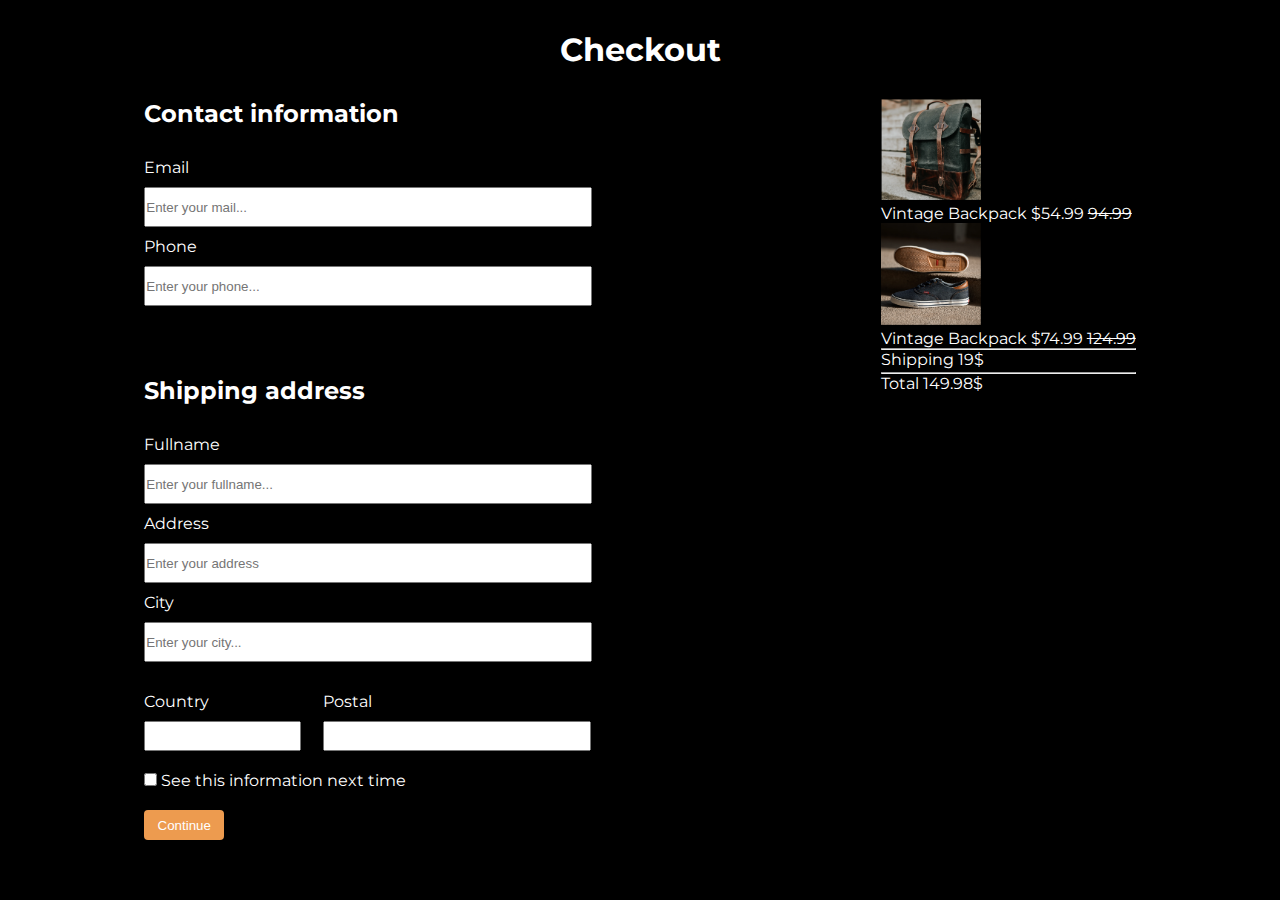
<file: checkout.html>
<!DOCTYPE html>
<html lang="en">
<head>
 <meta charset="UTF-8">
 <meta http-equiv="X-UA-Compatible" content="IE=edge">
 <meta name="viewport" content="width=device-width, initial-scale=1.0">
 <link rel="stylesheet" href="./styles.css">
 <title>Document</title>
</head>
<body>
 <header>
  <h1>Checkout</h1>
 </header>
 <main class="container">
  <div class="left">
   <div class="top">
    <h2 class="lt-element">Contact information</h2>
    <label class="lt-element" for="email">Email</label>
    <input class="lt-element" type="email" placeholder="Enter your mail..." id="email">
    <label class="lt-element" for="phone">Phone</label>
    <input class="lt-element" type="text" placeholder="Enter your phone..." id="phone">
   </div>
   <div class="middle">
    <h2>Shipping address</h2>
    <label for="fname">Fullname</label>
    <input type="text" id="fname" placeholder="Enter your fullname...">
    <label for="address">Address</label>
    <input type="text" id="address" placeholder="Enter your address">
    <label for="city">City</label>
    <input type="text" id="city" placeholder="Enter your city...">
   </div>
   <div class="bottom">
    <div class="count">
     <label for="country">Country</label>
     <select name="ülke" id="country">
      <option value="ülke">Turkey</option>
      <option value="ülke">France</option>
      <option value="ülke">England</option>
     </select>
    </div>
    <div class="pcount">
     <label for="pcode">Postal</label>
     <input type="text" id="pcode">
    </div>
    <div class="chdivi">
     <input type="checkbox" name="c-box" id="check">
     <label for="check">See this information next time</label>
    </div>
    <div class="sbtn">
     <input type="submit" value="Continue">
    </div>
   </div>
  </div>
  <div class="right">
   <div class="rt">
    <img src="./img/photo1.png" alt="">
    <div class="rr">
     <span>Vintage Backpack</span>
     <span>$54.99 <del>94.99</del></span>
    </div>
   </div>
   <div class="rb">
    <img src="./img/photo2.png" alt="">
    <div class="bb">
     <span>Vintage Backpack</span>
     <span>$74.99 <del>124.99</del></span>
    </div>
   </div>
   <div class="br">
    <hr>
    <p>Shipping <span>19$</span></p>
    <hr>
    <p>Total <span>149.98$</span></p>
   </div>
  </div>
 </main>
</body>
</html>
</file>
<file: styles.css>
@import url(https://fonts.googleapis.com/css?family=Montserrat:regular);
*{
 margin: 0px;
 padding: 0px;
 box-sizing: border-box;
 color: white;
}
img{
 width: 100px;
}
body{
 background-color: black;
 width: 100%;
 font-family: Montserrat;
}
header{
 text-align: center;
 margin: 30px 20px;
}
.container{
 display: flex;
 justify-content: space-around;
}
.container .left{
 width: 35%;
}
label.lt-element,input.lt-element{
 width: 100%;
 margin: 10px 0px;
 height: 40px;
}
.top h2.lt-element{
 margin-bottom: 30px;
}
.middle h2{
 margin: 60px 0px 30px 0px;
}
.middle label,.middle input{ 
 width: 100%;
 margin: 10px 0px;
 height: 40px;
}
.bottom{
 display: flex;
 flex-wrap: wrap;
 width: 100%;
 margin: 20px 0px;
}
.count{
 width: 35%;
}
.pcount{
 width: 60%;
}
.count label, .count select{
 width: 100%;
 height: 30px;
 margin: 10px 0px 20px 0px;
}
.pcount label, .pcount input{
 width: 100%;
 height: 30px;
 margin: 10px 0px 20px 8%;
}
.chdivi{
 width: 100%;
 margin-bottom: 20px;
}
.sbtn input{
 width: 80px;
 height: 30px;
 background-color: #ED9B4F;
 border: none;
 border-radius: 4px;
}
.sbtn input:hover{
 cursor: pointer;
}
.product-panel{
 width: 45%;
 flex-direction: column;
 display: flex;
 flex-wrap: wrap;
 background-color: rgba(150, 141, 141, 0.514);
 height: 750px;
 border-radius: 10px;
}

.product-panel .product{
 display: flex;
 margin: 10px 0 0 10px;
}
.product-panel .product h2{
 font-size: 19px;
}
.product-panel .product img{
 width: 160px;
 /* margin: 12px; */
 border-radius: 15px;
}
.product-panel .product-info{
 /* background-color: #a14fed; */
 width: 100%;
 margin: 0 10px 0 10px;
 padding-left: 10px;
}
.product-panel .product-info h2,p{
 margin-bottom: 3px;
}
.quantity-controller {
 /* font-size: 14px; */
 line-height: 1.75;
 border-radius: 50px;
 border: 3px solid rgb(136, 136, 136);
 display: flex;
 justify-content: space-around;
 width: 80%;
 margin-top: 10px;
}
.minus,
.plus {
 height: 20px;
 width: 20px;
 margin: 6px;
 background-color: #ce0f0f;
 border-radius: 5px;
 padding: 0px 4px 10px 4px;
 text-align: center;
 font-weight: bold;
 vertical-align: middle;
 font-size: 15px;
}
.minus:hover,
.plus:hover{
 cursor: pointer;
}
.remove-product {
 border: 0;
 padding: 4px 8px;
 margin: 5px;
 background-color: #c66;
 color: #fff;
 font-family: "HelveticaNeue-Medium", "Helvetica Neue Medium";
 font-size: 12px;
 border-radius: 3px;
 text-align: center;
}
.buy-detail {
 margin: 10px 0 0 10px;
}
.remove-product:hover {
 background-color: #a44;
 cursor: pointer;
}
.product-price strong::before {
 content: "$";
}
.line-through::before {
 content: "$";
}
.buy-detail p:nth-child(2):before {
 content: "$";
}
.product-line-price {
 float: left;
 clear: left;
 width: auto;
 margin-top: 10px;
}
.product-line-price:before {
 content: "Product Total: $";
}
.buy-detail{
 display: flex;
}
.buy-detail p{
 display: inline;
 width: 50%;
}
.buy-detail p:nth-child(2) {
 text-align: right;
}
</file>
